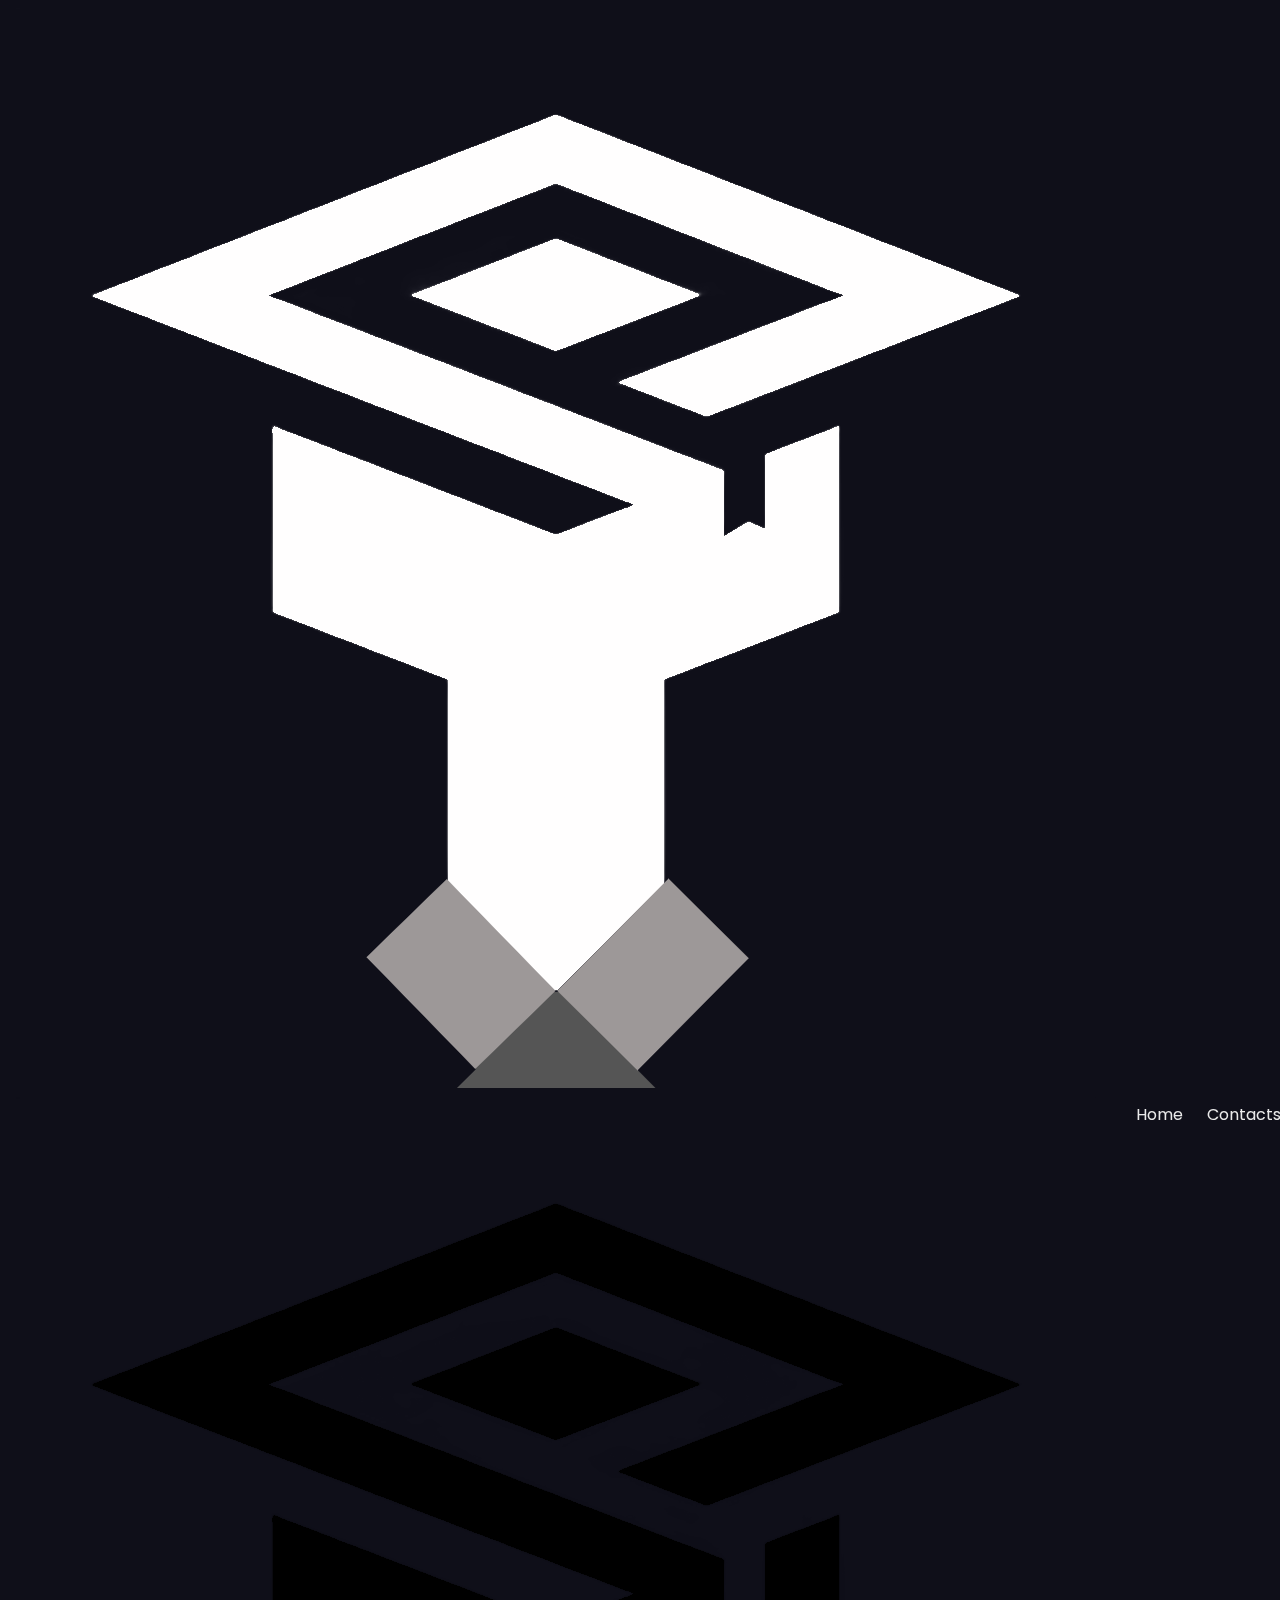
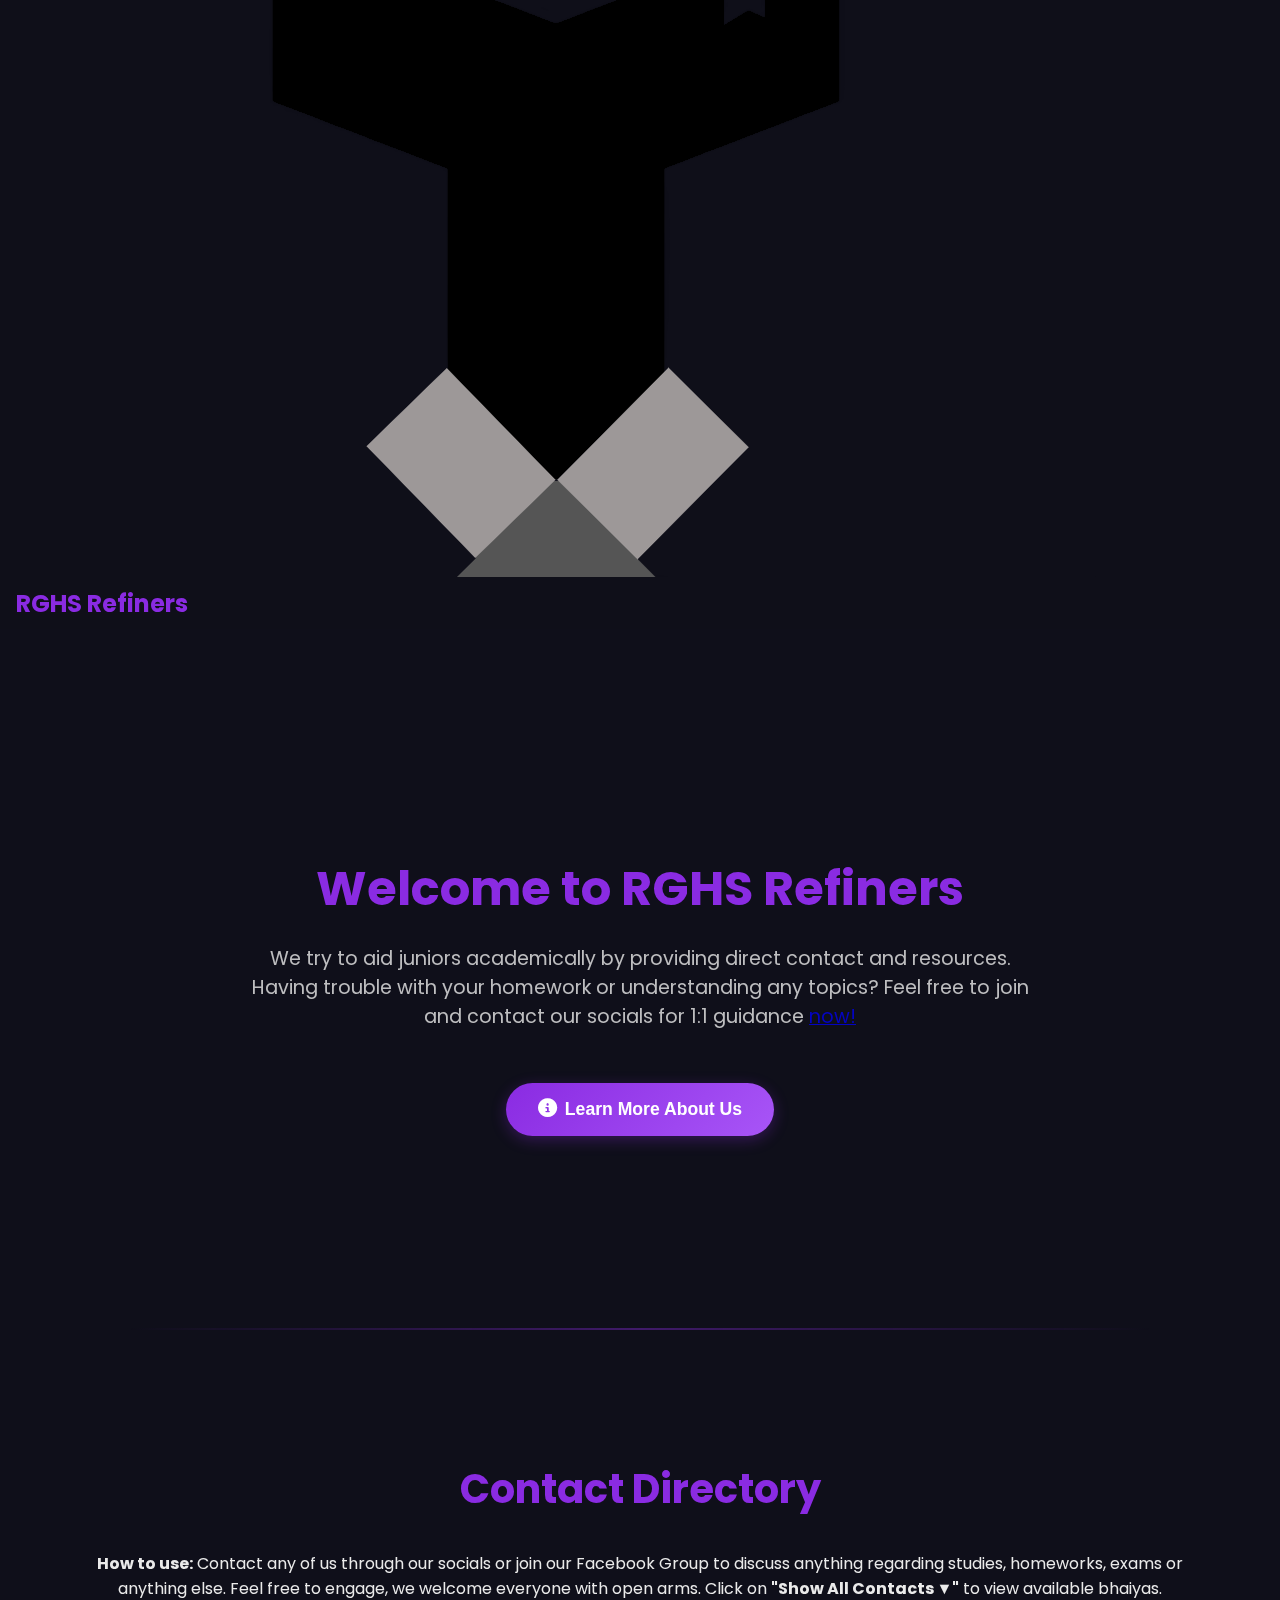
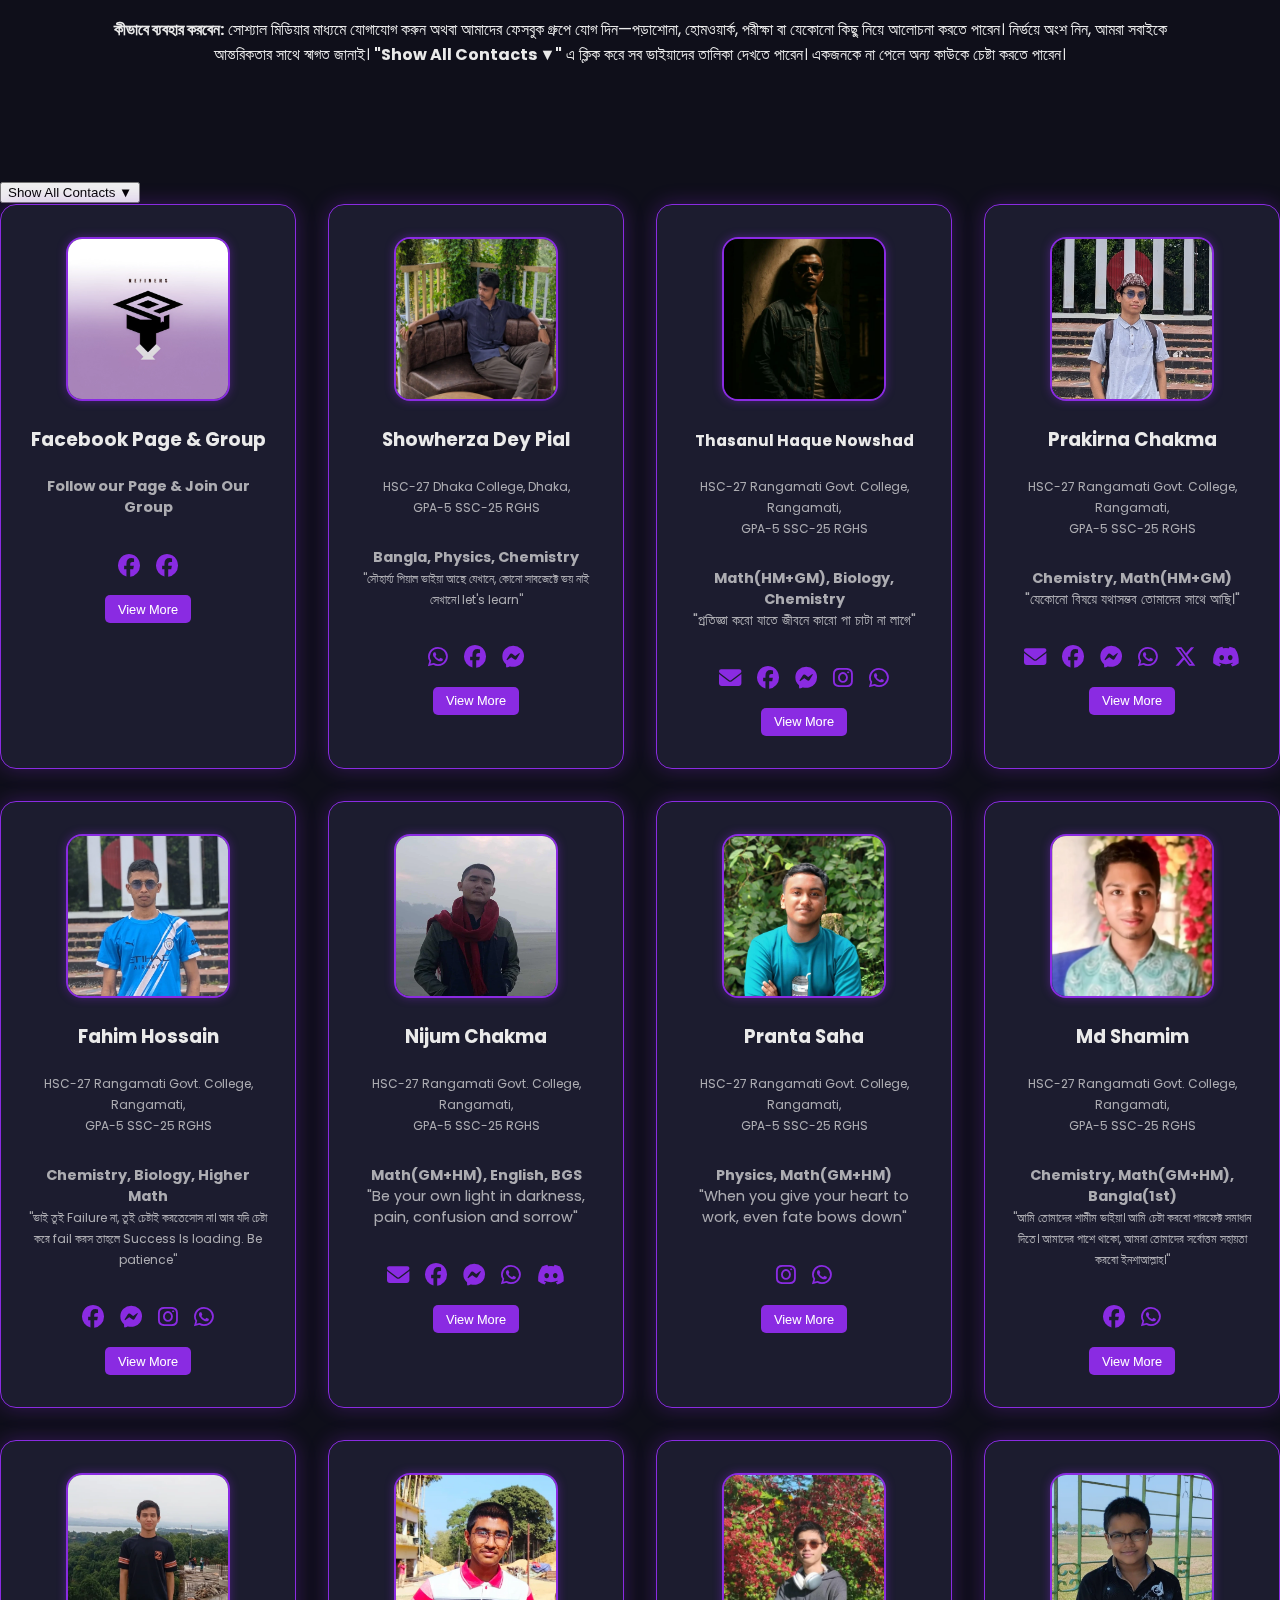
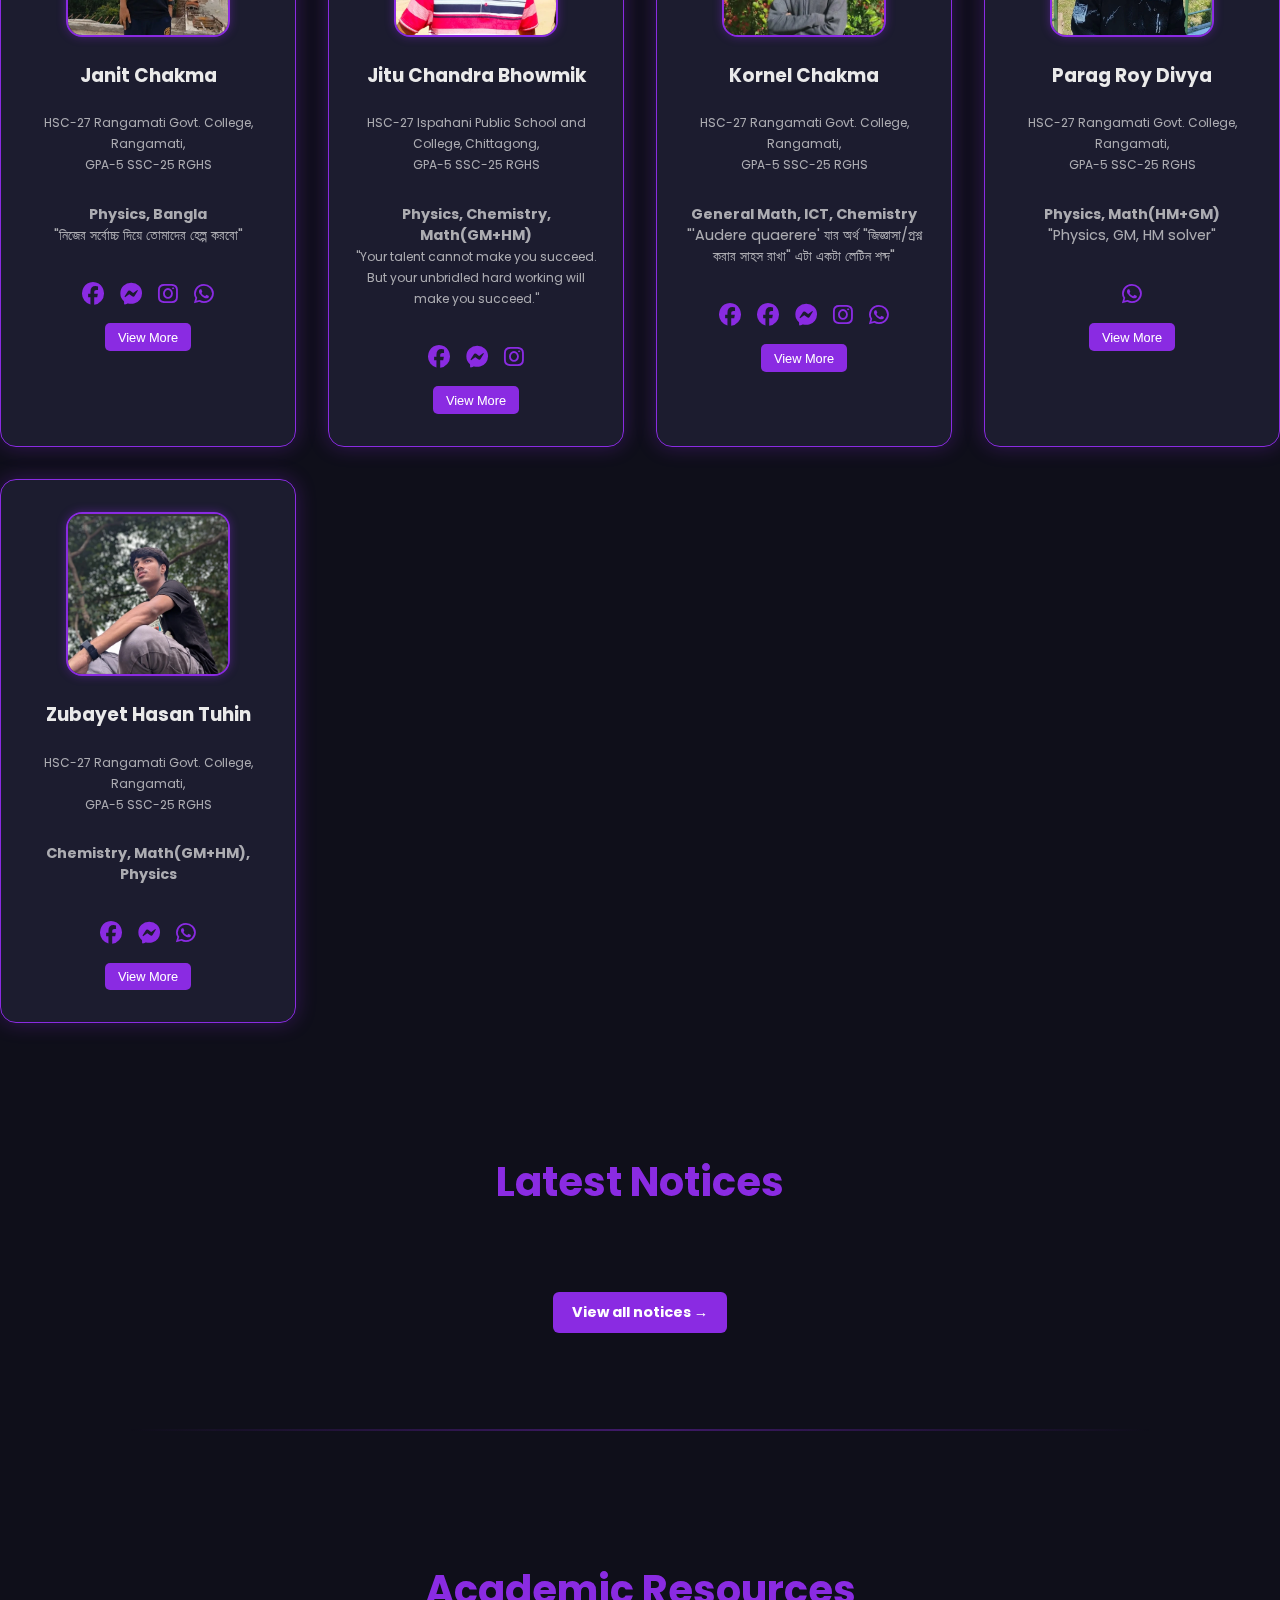
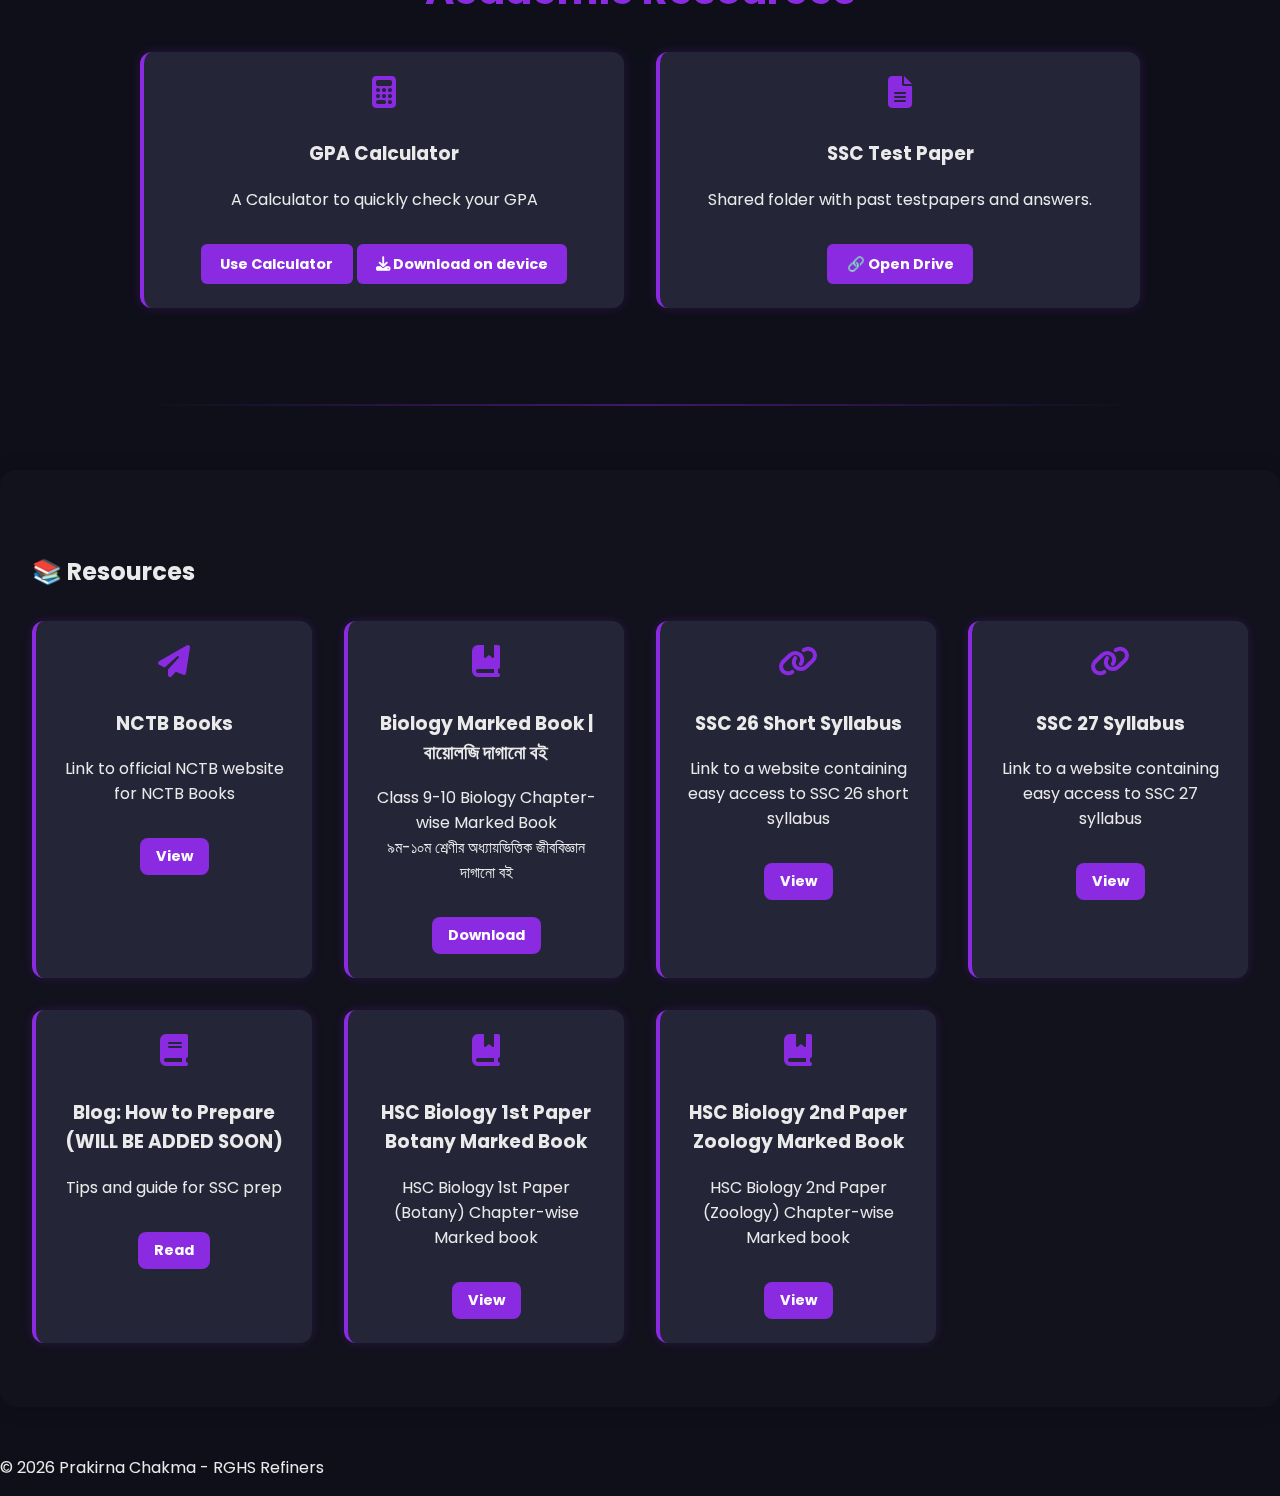
<file: index.html>
<!DOCTYPE html>
<html lang="en">

<!-- HEAD SECTION -->
<head>
    <!-- Basic Meta Tags -->
    <meta charset="utf-8"/>
    <meta content="width=device-width, initial-scale=1.0" name="viewport"/>
    <title>RGHS Refiners</title>
    <meta content="Prakirna" name="author"/>
    <meta content="RGHS Refiners - contact directory, notices, and academic resources for juniors from SSC-25 (HSC-27) alumni." name="description"/>
    
    <!-- OPEN GRAPH META TAGS FOR SOCIAL MEDIA SHARING -->
    <meta property="og:title" content="RGHS Refiners - Academic Support Hub" />
    <meta property="og:description" content="Connect for academic support, study materials, and guidance. Get help in Physics, Chemistry, Math, and more!" />
    <meta property="og:image" content="https://www.tinyurl.com/rghsrefiners/images/Website/social-preview.png" />
    <meta property="og:image:width" content="1200" />
    <meta property="og:image:height" content="630" />
    <meta property="og:url" content="https://www.tinyurl.com/rghsrefiners" />
    <meta property="og:url" content="https://www.prakirnachakma.github.io/RGHS/index.html" />
    <meta property="og:type" content="website" />
    <meta property="og:site_name" content="RGHS Refiners" />
    <meta property="og:locale" content="en_US" />
    
    <!-- TWITTER CARD META TAGS -->
    <meta name="twitter:card" content="summary_large_image" />
    <meta name="twitter:title" content="RGHS Refiners - Academic Support Hub" />
    <meta name="twitter:description" content="Connect for academic support, study materials, and guidance. Get help in Physics, Chemistry, Math, and more!" />
    <meta name="twitter:image" content="https://www.tinyurl.com/rghsrefiners/images/Website/social-preview.png" />
    <meta name="twitter:site" content="@Prakirna_Chakma" />
    <meta name="twitter:creator" content="@Prakirna_Chakma" />
    
    <!-- WHATSAPP & TELEGRAM SPECIFIC -->
    <meta property="og:image:alt" content="RGHS Refiners - Academic support platform for junior students" />

    <!-- Favicon -->
    <link href="images/Website/RGHS_Refiners_Logo_favicon.png" rel="shortcut icon" type="image/x-icon"/>
    
    <!-- External Stylesheets -->
    <link crossorigin="anonymous" href="https://cdnjs.cloudflare.com/ajax/libs/font-awesome/6.5.0/css/all.min.css" referrerpolicy="no-referrer" rel="stylesheet">
    <link href="style.css" rel="stylesheet"/>
    
    <!-- Google Fonts -->
    <link href="https://fonts.googleapis.com" rel="preconnect"/>
    <link crossorigin="True" href="https://fonts.gstatic.com" rel="preconnect"/>
    <link href="https://fonts.googleapis.com/css2?family=Poppins:wght@300;400;600;700&display=swap" rel="stylesheet"/>
</head>

<!-- BODY SECTION -->
<body>
    <!-- Background Canvas -->
    <canvas id="dotmatrix"></canvas>
    
    <!-- HEADER SECTION -->
    <header>
        <nav>
            <!-- Logo -->
            <div class="logo">
                <img src="images/Website/RGHS_Refiner_Logo_White.png" alt="RGHS Refiners Logo Dark" class="logo-dark">
                <img src="images/Website/RGHS_Refiners_Logo_Black.png" alt="RGHS Refiners Logo White" class="logo-light">
                <span>RGHS Refiners</span>
            </div>
            
            <!-- Navigation Links -->
            <ul class="nav-links">
                <li><a href="#">Home</a></li>
                <li><a href="#contacts">Contacts</a></li>
                <li><a href="notices.html">Notices</a></li>
                <li><a href="#resources">Resources</a></li>
            </ul>
            
            <!-- Dark/Light Mode Toggle -->
            <button id="mode-toggle">🌙</button>
        </nav>
    </header>

    <!-- MAIN CONTENT -->
    <main>
        
        <!-- INTRO SECTION -->
        <section class="intro">
            <h1>Welcome to RGHS Refiners</h1>
            <p>We try to aid juniors academically by providing direct contact and resources.<br>Having trouble with your homework or understanding any topics? Feel free to join and contact our socials for 1:1 guidance <a href="index.html#contacts">now!</a></p>
            
            <!-- Learn More Button -->
            <button class="startup-btn" id="startup-info-btn">
                <i class="fas fa-info-circle"></i> Learn More About Us
            </button>
        </section>

        <!-- CONTACTS SECTION -->
        <section class="contacts-wrapper">
            <div class="section-divider"></div>
            <div class="contacts" id="contacts">
                <h2>Contact Directory</h2>
                <p><strong>How to use:</strong> Contact any of us through our socials or join our Facebook Group to discuss anything regarding studies, homeworks, exams or anything else. Feel free to engage, we welcome everyone with open arms. Click on <b>"Show All Contacts ▼"</b> to view available bhaiyas.</p>
                <p><strong>কীভাবে ব্যবহার করবেন:</strong> সোশ্যাল মিডিয়ার মাধ্যমে যোগাযোগ করুন অথবা আমাদের ফেসবুক গ্রুপে যোগ দিন—পড়াশোনা, হোমওয়ার্ক, পরীক্ষা বা যেকোনো কিছু নিয়ে আলোচনা করতে পারেন। নির্ভয়ে অংশ নিন, আমরা সবাইকে আন্তরিকতার সাথে স্বাগত জানাই। <b>"Show All Contacts ▼"</b> এ ক্লিক করে সব ভাইয়াদের তালিকা দেখতে পারেন। একজনকে না পেলে অন্য কাউকে চেষ্টা করতে পারেন।</p>
            </div>
            <!-- Contact Cards Grid -->
        <div class="contacts-container">
            <!-- The button -->
          <button id="toggle-contacts" class="expand-btn">Show All Contacts ▼</button>
            <!-- The grid that holds all contact cards -->
         <div id="contacts-list" class="contact-grid collapsed">
                <!-- Contact Card: Facebook Page & Group -->
                <div class="contact-card"> 
                    <img alt="Refiners logo" class="avatar" src="images/socials/Refiners_logo.webp"/>
                    <h3>Facebook Page & Group</h3>
                    <p><b>Follow our Page & Join Our Group</b></p>
                    
                    <!-- Basic visible contact icons -->
                    <div class="social-links">
                        <a href="https://www.facebook.com/rghsrefiners" target="_blank"><i class="fab fa-facebook"></i></a>
                        <a href="https://www.facebook.com/groups/rghsrefiners" target="_blank"><i class="fab fa-facebook"></i></a>
                    </div>

                    <!-- Hidden extra details -->
                    <div class="extra-info hidden">
                        <strong>Facebook Page and Group:</strong>
                        <ul>
                            <li><strong>Page:</strong><a href="https://www.facebook.com/rghsrefiners" target="_blank"><i class="fab fa-facebook"></i> RGHS Refiners</a></li>
                            <li><strong>Group:</strong><a href="https://www.facebook.com/groups/rghsrefiners" target="_blank"><i class="fab fa-facebook"></i> RGHS Refiners community</a></li>
                        </ul>
                    </div>
                    
                    <button class="toggle-info">View More</button> 
                </div>

                <!-- Contact Card: Showherza Dey Pial -->
                <div class="contact-card">
                    <img alt="Showherza De Pial's Photo" class="avatar" src="images/People/Showherza_Dey_Pial.webp"/>
                    <h3>Showherza Dey Pial</h3>
                    <p><small>HSC-27 Dhaka College, Dhaka,<br/>GPA-5 SSC-25 RGHS</small><br/></p>
                    <p><b>Bangla, Physics, Chemistry</b><br/><small>"সৌহার্য্য পিয়াল ভাইয়া আছে যেখানে, কোনো সাবজেক্টে ভয় নাই সেখানে। let's learn"</small></p>
                    
                    <!-- Basic visible contact icons -->
                    <div class="social-links">
                        <a href="https://wa.me/8801860889011" target="_blank"><i class="fa-brands fa-whatsapp"></i></a>
                        <a href="https://www.facebook.com/profile.php?id=61579785872023" target="_blank"><i class="fab fa-facebook"></i></a>
                        <a href="https://www.facebook.com/profile.php?id=61579785872023" target="_blank"><i class="fa-brands fa-facebook-messenger"></i></a>
                    </div>
                    
                    <!-- Hidden extra details -->
                    <div class="extra-info hidden">
                        <strong>Most Available on:</strong>
                        <a href="https://wa.me/8801860889011" target="_blank"><i class="fa-brands fa-whatsapp"></i></a>
                        
                        <p><strong><small>"সৌহার্য্য পিয়াল ভাইয়া আছে যেখানে, কোনো সাবজেক্টে ভয় নাই সেখানে। let's learn"</small></strong></p>
                        <p><strong>Subjects:</strong> All <br><strong>Best at:</strong> Bangla, Physics, Chemistry</p>
                        
                        <p><strong>Contacts:</strong></p>
                        <ul>
                            <li><a href="https://wa.me/8801860889011" target="_blank"><i class="fa-brands fa-whatsapp"></i> 01860889011</a></li>
                            <li><a href="https://www.facebook.com/profile.php?id=61579785872023" target="_blank"><i class="fab fa-facebook"></i> Showherza Dey Pial</a></li>
                        </ul>
                    </div>
                    
                    <button class="toggle-info">View More</button>
                </div>

                <!-- Contact Card: Thasanul Haque Nowshad -->
                <div class="contact-card">
                    <img alt="Thasanul Haque Nowshad's Photo" class="avatar" src="images/People/Thasanul_Haque_Nowshad.webp"/>
                    <h3><small>Thasanul Haque Nowshad</small></h3>
                    <p><small>HSC-27 Rangamati Govt. College, Rangamati,<br/>GPA-5 SSC-25 RGHS</small></p>
                    <p><b>Math(HM+GM), Biology, Chemistry</b><br>"প্রতিজ্ঞা করো যাতে জীবনে কারো পা চাটা না লাগে"</p>
                    
                    <!-- Basic visible contact icons -->
                    <div class="social-links">
                        <a href="mailto:thasanhoque05@gmail.com" target="_blank"><i class="fa-solid fa-envelope"></i></a>
                        <a href="https://www.facebook.com/profile.php?id=61563783044142" target="_blank"><i class="fab fa-facebook"></i></a>
                        <a href="https://www.facebook.com/profile.php?id=61563783044142" target="_blank"><i class="fa-brands fa-facebook-messenger"></i></a>
                        <a href="https://instagram.com/thasan_hoque/" target="_blank"><i class="fa-brands fa-instagram"></i></a>
                        <a href="https://wa.me/8801820357085" target="_blank"><i class="fa-brands fa-whatsapp"></i></a>
                    </div>
                    
                    <!-- Hidden extra details -->
                    <div class="extra-info hidden">
                        <strong>Most Available on:</strong>
                        <a href="https://wa.me/8801820357085" target="_blank"><i class="fa-brands fa-whatsapp"></i></a>
                        <a href="https://instagram.com/thasan_hoque/" target="_blank"><i class="fa-brands fa-instagram"></i></a>
                        <p><strong>"প্রতিজ্ঞা করো যাতে জীবনে কারো পা চাটা না লাগে"</strong></p>
                        <p><strong>Subjects:</strong> All <br><strong>Best at:</strong> General Math, Biology, Chemistry</p>
                        
                        <p><strong>Contacts:</strong></p>
                        <ul>
                            <li><a href="https://www.facebook.com/profile.php?id=61563783044142" target="_blank"><i class="fa-brands fa-facebook"></i> Thasanul Hoque Noshu</a></li>
                            <li><a href="https://wa.me/8801820357085" target="_blank"><i class="fa-brands fa-whatsapp"></i> 01820357085</a></li>
                            <li><a href="https://instagram.com/thasan_hoque/" target="_blank"><i class="fa-brands fa-instagram"></i> thasan_hoque</a></li>
                            <li><a href="mailto:thasanhoque05@gmail.com" target="_blank"><i class="fa-solid fa-envelope"></i> thasanhoque05@gmail.com</a></li>
                        </ul>
                    </div>
                    
                    <button class="toggle-info">View More</button>
                </div>

                <!-- Contact Card: Prakirna Chakma -->
                <div class="contact-card">
                    <img alt="Prakirna Chakma's Photo" class="avatar" src="images/People/Prakirna_Chakma.webp"/>
                    <h3>Prakirna Chakma</h3>
                    <p><small>HSC-27 Rangamati Govt. College, Rangamati,<br/>GPA-5 SSC-25 RGHS</small></p>
                    <p><b>Chemistry, Math(HM+GM)</b><br/>"যেকোনো বিষয়ে যথাসম্ভব তোমাদের সাথে আছি।"</p>
                    
                    <!-- Basic visible contact icons -->
                    <div class="social-links">
                        <a href="mailto:contact.prakirna@gmail.com" target="_blank"><i class="fa-solid fa-envelope"></i></a>
                        <a href="https://facebook.com/PrakirnaChakma" target="_blank"><i class="fab fa-facebook"></i></a>
                        <a href="https://facebook.com/PrakirnaChakma" target="_blank"><i class="fa-brands fa-facebook-messenger"></i></a>
                        <a href="https://wa.me/8801874780729" target="_blank"><i class="fa-brands fa-whatsapp"></i></a>
                        <a href="https://x.com/Prakirna_Chakma" target="_blank"><i class="fa-brands fa-x-twitter"></i></a>
                        <a href="https://discord.com/users/dontknowwhattonamehelpbro" target="_blank"><i class="fab fa-discord"></i></a>
                    </div>
                    
                    <!-- Hidden extra details -->
                    <div class="extra-info hidden">
                        <strong>Most Available on:</strong>
                        <a href="https://facebook.com/PrakirnaChakma" target="_blank"><i class="fab fa-facebook"></i></a>
                        <a href="https://wa.me/8801874780729" target="_blank"><i class="fa-brands fa-whatsapp"></i></a>
                        <a href="https://discord.com/users/dontknowwhattonamehelpbro" target="_blank"><i class="fab fa-discord"></i></a>
                        
                        <p><strong>"যেকোনো বিষয়ে যথাসম্ভব তোমাদের সাথে আছি।"</strong></p>
                        <p><strong>Subjects:</strong> All <br/> <strong>Best at:</strong> Chemistry, General Math, Higher Math, টানবল/কপিকল (Physics)<br/></p>
                        
                        <p><strong>Contacts:</strong></p>
                        <ul>
                            <li><a href="mailto:contact.prakirna@gmail.com" target="_blank"><i class="fa-solid fa-envelope"></i> contact.prakirna@gmail.com</a></li>
                            <li><a href="https://wa.me/8801874780729" target="_blank"><i class="fa-brands fa-whatsapp"></i> 01874780729</a></li>
                            <li><a href="https://facebook.com/PrakirnaChakma" target="_blank"><i class="fa-brands fa-facebook"></i> Prakirna Chakma</a></li>
                            <li><a href="https://discord.com/users/dontknowwhattonamehelpbro" target="_blank"><i class="fa-brands fa-discord"></i> dontknowwhattonamehelpbro</a></li>
                            <li><a href="https://x.com/Prakirna_Chakma" target="_blank"><i class="fa-brands fa-x-twitter"></i> @Prakirna_Chakma</a></li>
                        </ul>
                    </div>
                    
                    <button class="toggle-info">View More</button>
                </div>

                <!-- Contact Card: Fahim Hossain -->
                <div class="contact-card">
                    <img alt="Fahim Hossain's Photo" class="avatar" src="images/People/Fahim_Hossain.webp"/>
                    <h3>Fahim Hossain</h3>
                    <p><small>HSC-27 Rangamati Govt. College, Rangamati,<br/>GPA-5 SSC-25 RGHS</small></p>
                    <p><b>Chemistry, Biology, Higher Math</b><br><small>"ভাই তুই Failure না, তুই চেষ্টাই করতেসোস না। আর যদি চেষ্টা করে fail করস তাহলে Success Is loading. Be patience"</small></p>
                    
                    <!-- Basic visible contact icons -->
                    <div class="social-links">
                        <a href="https://www.facebook.com/fahim.hossain.785722" target="_blank"><i class="fab fa-facebook"></i></a>
                        <a href="https://www.facebook.com/fahim.hossain.785722" target="_blank"><i class="fa-brands fa-facebook-messenger"></i></a>
                        <a href="https://www.instagram.com/fah.im8520/" target="_blank"><i class="fa-brands fa-instagram"></i></a>
                        <a href="https://wa.me/8801788580208" target="_blank"><i class="fa-brands fa-whatsapp"></i></a>
                    </div>
                    
                    <!-- Hidden extra details -->
                    <div class="extra-info hidden">
                        <strong>Most Available on:</strong>
                        <a href="https://www.facebook.com/fahim.hossain.785722" target="_blank"><i class="fab fa-facebook"></i></a>
                        <a href="https://wa.me/8801788580208" target="_blank"><i class="fa-brands fa-whatsapp"></i></a>
                        
                        <p><strong><small>"ভাই তুই Failure না, তুই চেষ্টাই করতেসোস না। আর যদি চেষ্টা করে fail করস তাহলে Success Is loading. Be patience"</small></strong></p>
                        <p><strong>Subjects:</strong> All except Physics <br/><strong>Best at:</strong> Chemistry, Biology, Higher Math</p>
                        
                        <p><strong>Contacts:</strong></p>
                        <ul>
                            <li><a href="https://www.facebook.com/fahim.hossain.785722" target="_blank"><i class="fab fa-facebook"></i> Fahim Hossain</a></li>
                            <li><a href="https://wa.me/8801788580208" target="_blank"><i class="fa-brands fa-whatsapp"></i> 01788580208</a></li>
                            <li><a href="https://www.instagram.com/fah.im8520/" target="_blank"><i class="fa-brands fa-instagram"></i> fah.im8520</a></li>
                        </ul>
                    </div>
                    
                    <button class="toggle-info">View More</button>
                </div>

                <!-- Contact Card: Nijum Chakma -->
                <div class="contact-card">
                    <img alt="Nijum Chakma's Photo" class="avatar" src="images/People/Nijum_Chakma.webp"/>
                    <h3>Nijum Chakma</h3>
                    <p><small>HSC-27 Rangamati Govt. College, Rangamati,<br/>GPA-5 SSC-25 RGHS</small></p>
                    <p><b>Math(GM+HM), English, BGS</b><br/>"Be your own light in darkness, pain, confusion and sorrow"</p>
                    
                    <!-- Basic visible contact icons -->
                    <div class="social-links">
                        <a href="mailto:nijememperor@gmail.com " target="_blank"><i class="fa-solid fa-envelope"></i></a>
                        <a href="https://www.facebook.com/nijhum.nj.2024" target="_blank"><i class="fab fa-facebook"></i></a>
                        <a href="https://www.facebook.com/nijhum.nj.2024" target="_blank"><i class="fa-brands fa-facebook-messenger"></i></a>
                        <a href="https://wa.me/8801860678517" target="_blank"><i class="fa-brands fa-whatsapp"></i></a>
                        <a href="https://discord.com/users/npcsdn" target="_blank"><i class="fab fa-discord"></i></a>
                    </div>
                    
                    <!-- Hidden extra details -->
                    <div class="extra-info hidden">
                        <strong>Most Available on:</strong>
                        <a href="https://www.facebook.com/nijhum.nj.2024" target="_blank"><i class="fab fa-facebook"></i></a>
                        
                        <p><strong>"Be your own light in darkness, pain, confusion and sorrow"</strong></p>
                        <p><strong>Subjects:</strong> All <br/><strong>Best at:</strong> General Math, Higher Math, English, BGS<br/></p>
                        
                        <p><strong>Contacts:</strong></p>
                        <ul>
                            <li><a href="https://www.facebook.com/nijhum.nj.2024" target="_blank"><i class="fa-brands fa-facebook"></i> Nijum Wangza</a></li>
                            <li><a href="mailto:nijememperor@gmail.com" target="_blank"><i class="fa-solid fa-envelope"></i> nijememperor@gmail.com</a></li>
                            <li><a href="https://wa.me/8801860678517" target="_blank"><i class="fa-brands fa-whatsapp"></i> 01860678517</a></li>
                            <li><a href="https://discord.com/users/npcsdn" target="_blank"><i class="fa-brands fa-discord"></i> npcsdn</a></li>
                        </ul>
                    </div>
                    
                    <button class="toggle-info">View More</button>
                </div>

                <!-- Contact Card: Pranta Saha -->
                <div class="contact-card">
                    <img alt="Pranta Saha's Photo" class="avatar" src="images/People/Pranta_Saha.webp"/>
                    <h3>Pranta Saha</h3>
                    <p><small>HSC-27 Rangamati Govt. College, Rangamati,<br/>GPA-5 SSC-25 RGHS</small></p>
                    <p><b>Physics, Math(GM+HM)</b><br/> "When you give your heart to work, even fate bows down"</p>
                    
                    <!-- Basic visible contact icons -->
                    <div class="social-links">
                        <a href="https://www.instagram.com/_pran_ta_90/" target="_blank"><i class="fa-brands fa-instagram"></i></a>
                        <a href="https://wa.me/8801629131301" target="_blank"><i class="fa-brands fa-whatsapp"></i></a>
                    </div>
                    
                    <!-- Hidden extra details -->
                    <div class="extra-info hidden">
                        <strong>Most Available on:</strong>
                        <a href="https://www.instagram.com/_pran_ta_90/" target="_blank"><i class="fa-brands fa-instagram"></i></a>
                        <a href="https://wa.me/8801629131301" target="_blank"><i class="fa-brands fa-whatsapp"></i></a>
                        
                        <p><strong>Subjects:</strong> All<br/><strong>Best at:</strong> Physics, Math(GM+HM)</p>
                        
                        <p><strong>Contacts:</strong></p>
                        <ul>
                            <li><a href="https://wa.me/8801629131301" target="_blank"><i class="fa-brands fa-whatsapp"></i> 01629131301</a></li>
                            <li><a href="https://www.instagram.com/_pran_ta_90/" target="_blank"><i class="fa-brands fa-instagram"></i> _pran_ta_90</a></li>
                        </ul>
                    </div>
                    
                    <button class="toggle-info">View More</button>
                </div>

                <!-- Contact Card: Md Shamim -->
                <div class="contact-card">
                    <img alt="Md Shamim's Photo" class="avatar" src="images/People/Md_Shamim.webp"/>
                    <h3>Md Shamim</h3>
                    <p><small>HSC-27 Rangamati Govt. College, Rangamati,<br/>GPA-5 SSC-25 RGHS</small></p>
                    <p><b>Chemistry, Math(GM+HM), Bangla(1st)</b><br/><small>"আমি তোমাদের শামীম ভাইয়া। আমি চেষ্টা করবো পারফেক্ট সমাধান দিতে। আমাদের পাশে থাকো, আমরা তোমাদের সর্বোত্তম সহায়তা করবো ইনশাআল্লাহ।"</small></p>
                    
                    <!-- Basic visible contact icons -->
                    <div class="social-links">
                        <a href="https://www.facebook.com/profile.php?id=61561674484659#" target="_blank"><i class="fab fa-facebook"></i></a>
                        <a href="https://wa.me/88001939006628" target="_blank"><i class="fa-brands fa-whatsapp"></i></a>
                    </div>
                    
                    <!-- Hidden extra details -->
                    <div class="extra-info hidden">
                        <strong>Most Available on:</strong>
                        <a href="https://www.facebook.com/profile.php?id=61561674484659#" target="_blank"><i class="fab fa-facebook"></i></a>
                        <a href="https://wa.me/88001939006628" target="_blank"><i class="fa-brands fa-whatsapp"></i></a>
                        
                        <p><strong><small>"আমি তোমাদের শামীম ভাইয়া। আমি চেষ্টা করবো পারফেক্ট সমাধান দিতে। আমাদের পাশে থাকো, আমরা তোমাদের সর্বোত্তম সহায়তা করবো ইনশাআল্লাহ।"</small></strong></p>
                        <p><strong>Subjects:</strong> All<br/><strong>Best at:</strong> Chemistry, Math(GM+HM), physics, Bangla 1st</p>
                        
                        <p><strong>Contacts:</strong></p>
                        <ul>
                            <li><a href="hhttps://www.facebook.com/profile.php?id=61561674484659#" target="_blank"><i class="fab fa-facebook"></i> Md Shamim</a></li>
                            <li><a href="https://wa.me/88001939006628" target="_blank"><i class="fa-brands fa-whatsapp"></i> 01939006628</a></li>
                        </ul>
                    </div>
                    
                    <button class="toggle-info">View More</button>
                </div>

                <!-- Contact Card: Janit Chakma -->
                <div class="contact-card">
                    <img alt="Janit Chakma's Photo" class="avatar" src="images/People/Janit_Chakma.webp"/>
                    <h3>Janit Chakma</h3>
                    <p><small>HSC-27 Rangamati Govt. College, Rangamati,<br/>GPA-5 SSC-25 RGHS</small></p>
                    <p><b>Physics, Bangla</b><br/>"নিজের সর্বোচ্চ দিয়ে তোমাদের হেল্প করবো"</p>
                    
                    <!-- Basic visible contact icons -->
                    <div class="social-links">
                        <a href="https://www.facebook.com/profile.php?id=100091963386817" target="_blank"><i class="fab fa-facebook"></i></a>
                        <a href="https://www.facebook.com/profile.php?id=100091963386817" target="_blank"><i class="fa-brands fa-facebook-messenger"></i></a>
                        <a href="https://www.instagram.com/janit_ch/" target="_blank"><i class="fa-brands fa-instagram"></i></a>
                        <a href="https://wa.me/8801866785232" target="_blank"><i class="fa-brands fa-whatsapp"></i></a>
                    </div>
                    
                    <!-- Hidden extra details -->
                    <div class="extra-info hidden">
                        <strong>Most Available on:</strong>
                        <a href="https://www.instagram.com/janit_ch/" target="_blank"><i class="fa-brands fa-instagram"></i></a>
                        <a href="https://wa.me/8801866785232" target="_blank"><i class="fa-brands fa-whatsapp"></i></a>
                        
                        <p><strong>"নিজের সর্বোচ্চ দিয়ে তোমাদের হেল্প করবো"</strong></p>
                        <p><strong>Subjects:</strong> All <br/> <strong>Best at:</strong> Physics, Bangla</p>
                        
                        <p><strong>Contacts:</strong></p>
                        <ul>
                            <li><a href="https://www.instagram.com/janit_ch/" target="_blank"><i class="fa-brands fa-instagram"></i> janit_ch</a></li>
                            <li><a href="https://www.instagram.com/janit.999/" target="_blank"><i class="fa-brands fa-instagram"></i> janit.999</a></li>
                            <li><a href="https://wa.me/8801866785232" target="_blank"><i class="fa-brands fa-whatsapp"></i> 01866785232</a></li>
                            <li><a href="https://www.facebook.com/profile.php?id=100091963386817" target="_blank"><i class="fa-brands fa-facebook"></i> Janit Chakma</a></li>
                        </ul>
                    </div>
                    
                    <button class="toggle-info">View More</button>
                </div>

                <!-- Contact Card: Jitu Chandra Bhowmik -->
                <div class="contact-card">
                    <img alt="Jitu Chandra Bhowmik's Photo" class="avatar" src="images/People/Jitu_Chandra_Bhowmik.webp"/>
                    <h3>Jitu Chandra Bhowmik</h3>
                    <p><small>HSC-27 Ispahani Public School and College, Chittagong,<br/>GPA-5 SSC-25 RGHS</small></p>
                    <p><b>Physics, Chemistry, Math(GM+HM)</b><br/><small>"Your talent cannot make you succeed. But your unbridled hard working will make you succeed."</small></p>
                    
                    <!-- Basic visible contact icons -->
                    <div class="social-links">
                        <a href="https://www.facebook.com/profile.php?id=100095218513751" target="_blank"><i class="fab fa-facebook"></i></a>
                        <a href="https://www.facebook.com/profile.php?id=100095218513751" target="_blank"><i class="fa-brands fa-facebook-messenger"></i></a>
                        <a href="https://www.instagram.com/jituc.b/" target="_blank"><i class="fa-brands fa-instagram"></i></a>
                    </div>
                    
                    <!-- Hidden extra details -->
                    <div class="extra-info hidden">
                        <strong>Most Available on:</strong>
                        <a href="https://www.facebook.com/profile.php?id=100095218513751" target="_blank"><i class="fab fa-facebook"></i></a>
                        
                        <p><strong><small>"Your talent cannot make you succeed. But your unbridled hard working will make you succeed."</small></strong></p>
                        <p><strong>Subjects:</strong> All except English <br/> <strong>Best at:</strong> Physics, Chemistry, General Math, Higher Math</p>
                        
                        <p><strong>Contacts:</strong></p>
                        <ul>
                            <li><a href="https://www.facebook.com/profile.php?id=100095218513751" target="_blank"><i class="fab fa-facebook"></i> Jcd Bhowmich</a></li>
                            <li><a href="https://www.instagram.com/jituc.b/" target="_blank"><i class="fa-brands fa-instagram"></i> jituc.b</a></li>
                        </ul>
                    </div>
                    
                    <button class="toggle-info">View More</button>
                </div>

                <!-- Contact Card: Kornel Chakma -->
                <div class="contact-card">
                    <img alt="Kornel Chakma's Photo" class="avatar" src="images/People/Kornel_Chakma.webp"/>
                    <h3>Kornel Chakma</h3>
                    <p><small>HSC-27 Rangamati Govt. College, Rangamati,<br/>GPA-5 SSC-25 RGHS</small></p>
                    <p><b>General Math, ICT, Chemistry</b><br/>"'Audere quaerere' যার অর্থ "জিজ্ঞাসা/প্রশ্ন করার সাহস রাখা" এটা একটা লেটিন শব্দ"</p>
                    
                    <!-- Basic visible contact icons -->
                    <div class="social-links">
                        <a href="https://www.facebook.com/kornel.chakma.657413" target="_blank"><i class="fab fa-facebook"></i></a>
                        <a href="https://www.facebook.com/profile.php?id=61581454234428" target="_blank"><i class="fab fa-facebook"></i></a>
                        <a href="https://www.facebook.com/profile.php?id=61581454234428" target="_blank"><i class="fa-brands fa-facebook-messenger"></i></a>
                        <a href="https://www.instagram.com/k_rnel_18/" target="_blank"><i class="fa-brands fa-instagram"></i></a>
                        <a href="https://wa.me/8801629056140" target="_blank"><i class="fa-brands fa-whatsapp"></i></a>
                    </div>
                    
                    <!-- Hidden extra details -->
                    <div class="extra-info hidden">
                        <strong>Most Available on:</strong>
                        <a href="https://www.facebook.com/kornel.chakma.657413" target="_blank"><i class="fab fa-facebook"></i></a>
                        <a href="https://www.facebook.com/profile.php?id=61581454234428" target="_blank"><i class="fab fa-facebook"></i></a>
                        
                        <p><strong>"'Audere quaerere' যার অর্থ "জিজ্ঞাসা/প্রশ্ন করার সাহস রাখা" এটা একটা লেটিন শব্দ"</strong></p>
                        <p><strong>Subjects:</strong> All <br/> <strong>Best at:</strong> General Math, ICT, Chemistry<br/></p>
                        
                        <p><strong>Contacts:</strong></p>
                        <ul>
                            <li><a href="https://www.facebook.com/kornel.chakma.657413" target="_blank"><i class="fab fa-facebook"></i> Ko Ko Chakma</a></li>
                            <li><a href="https://www.facebook.com/profile.php?id=61581454234428" target="_blank"><i class="fab fa-facebook"></i> Kornel Chakma</a></li>
                            <li><a href="https://www.instagram.com/k_rnel_18/" target="_blank"><i class="fa-brands fa-instagram"></i> k_rnel_18</a></li>
                            <li><a href="https://wa.me/8801629056140" target="_blank"><i class="fa-brands fa-whatsapp"></i> 01629056140</a></li>
                        </ul>
                    </div>
                    
                    <button class="toggle-info">View More</button>
                </div>

                <!-- Contact Card: Parag Roy Divya -->
                <div class="contact-card">
                    <img alt="Parag Roy Divya's Photo" class="avatar" src="images/People/Parag_Roy_Divya.webp"/>
                    <h3>Parag Roy Divya</h3>
                    <p><small>HSC-27 Rangamati Govt. College, Rangamati,<br/>GPA-5 SSC-25 RGHS</small></p>
                    <p><b>Physics, Math(HM+GM)</b><br/>"Physics, GM, HM solver"</p>
                    
                    <!-- Basic visible contact icons -->
                    <div class="social-links">
                        <a href="https://wa.me/8801601408822" target="_blank"><i class="fa-brands fa-whatsapp"></i></a>
                    </div>
                    
                    <!-- Hidden extra details -->
                    <div class="extra-info hidden">
                        <strong>Most Available on:</strong>
                        <a href="https://wa.me/8801601408822" target="_blank"><i class="fa-brands fa-whatsapp"></i></a>
                        
                        <p><strong>"Physics, GM, HM solver"</strong></p>
                        <p><strong>Subjects:</strong> All <br/> <strong>Best at:</strong> Physics, General Math, Higher Math<br/></p>
                        
                        <p><strong>Contacts:</strong></p>
                        <ul>
                            <li><a href="https://wa.me/8801601408822" target="_blank"><i class="fa-brands fa-whatsapp"></i> 01601408822</a></li>
                        </ul>
                    </div>
                    
                    <button class="toggle-info">View More</button>
                </div>

                <!-- Contact Card: Zubayet Hasan Tuhin -->
                <div class="contact-card">
                    <img alt="Zubayet Hasan Tuhin's Photo" class="avatar" src="images/People/Zubayet_Hasan_Tuhin.webp"/>
                    <h3>Zubayet Hasan Tuhin</h3>
                    <p><small>HSC-27 Rangamati Govt. College, Rangamati,<br/>GPA-5 SSC-25 RGHS</small></p>
                    <p><b>Chemistry, Math(GM+HM), Physics</b></p>
                    
                    <!-- Basic visible contact icons -->
                    <div class="social-links">
                        <a href="https://www.facebook.com/zubayethasan.tuhin" target="_blank"><i class="fab fa-facebook"></i></a>
                        <a href="https://www.facebook.com/zubayethasan.tuhin" target="_blank"><i class="fa-brands fa-facebook-messenger"></i></a>
                        <a href="https://wa.me/8801601722705" target="_blank"><i class="fa-brands fa-whatsapp"></i></a>
                    </div>
                    
                    <!-- Hidden extra details -->
                    <div class="extra-info hidden">
                        <strong>Most Available on:</strong>
                        <a href="https://wa.me/8801601722705" target="_blank"><i class="fa-brands fa-whatsapp"></i></a>
                        <a href="https://www.facebook.com/zubayethasan.tuhin" target="_blank"><i class="fab fa-facebook"></i></a>
                        
                        <p><strong>Subjects:</strong> All <br/> <strong>Best at:</strong> Chemistry, General Math. Higher Math, Physics<br/></p>
                        
                        <p><strong>Contacts:</strong></p>
                        <ul>
                            <li><a href="https://www.facebook.com/zubayethasan.tuhin" target="_blank"><i class="fab fa-facebook"></i> Zubayet Hasan Tuhin</a></li>
                            <li><a href="https://wa.me/8801601722705" target="_blank"><i class="fa-brands fa-whatsapp"></i> 01601722705</a></li>
                        </ul>
                    </div>
                    
                    <button class="toggle-info">View More</button>
                </div>
            </div>
            <!-- End Contact Cards Grid -->
        </div>

        </section>
        <!-- End Contacts Section -->

        <!-- NOTICES SECTION =-->
        <section class="notices" id="notices">
        <h2>Latest Notices</h2>
        <div id="home-notice-list" class="notice-list"></div>

        <div class="notice-controls">
        <a class="download-btn" href="notices.html">View all notices →</a>
        </div>
        </section>
<!-- End Notices Section -->

        <!-- Section Divider -->
        <div class="section-divider"></div>

        <!-- RESOURCES SECTION -->
        <section class="resources" id="resources">
            <h2>Academic Resources</h2>
            
            <div class="resource-grid">
                
                <!-- Resource Card: Physics Formula Sheet -->
                <div class="resource-card">
                    <i class="fa fa-calculator icon"></i>
                    <h3>GPA Calculator</h3>
                    <p>A Calculator to quickly check your GPA</p>
                    <a href="resources/tools/GPA_calculator_science_RGHS_Refiners.html" class="download-btn">Use Calculator</a>
                    <a class="download-btn" download="" href="resources/tools/GPA_calculator_science_RGHS_Refiners.html"><i class="fa fa-download" aria-hidden="true"></i> Download on device</a>
                </div>

                <!-- Resource Card: Google Drive Folder -->
                <div class="resource-card">
                    <i class="fa fa-file-text icon"></i>
                    <h3>SSC Test Paper</h3>
                    <p>Shared folder with past testpapers and answers.</p>
                    <a class="download-btn" href="https://drive.google.com/drive/folders/1LUAC53hwxEaHeV6fNCKafhPFJMkdMLNC?usp=copy" target="_blank">🔗 Open Drive</a>
                </div>
                
            </div>
        </section>
        <!-- End Resources Section -->

        <!-- Section Divider -->
        <hr class="section-divider"/>

        <!-- EXTRA RESOURCES SECTION -->
        <section class="section" id="resources-extra">
            <h2>📚 Resources</h2>
            
            <div class="resource-grid">
                
                <div class="resource-card">
                    <i class="fa fa-paper-plane icon"></i>
                    <h3>NCTB Books</h3>
                    <p>Link to official NCTB website for NCTB Books</p>
                    <a class="button" href="https://nctb.portal.gov.bd/site/page/d01e72b0-8ecd-4c81-bffd-c9e117b7fdad/-" target="_blank">View</a>
                </div>

                <div class="resource-card">
                    <i class="fa-solid fa-book-bookmark icon"></i>
                    <h3>Biology Marked Book | বায়োলজি দাগানো বই</h3>
                    <p>Class 9-10 Biology Chapter-wise Marked Book<br>৯ম-১০ম শ্রেণীর অধ্যায়ভিত্তিক জীববিজ্ঞান দাগানো বই</p>
                    <a class="button" href="https://drive.google.com/drive/folders/1pmo2OoQf3gyl52KpnssuR3KIeQl6KWwN">Download</a>
                </div>

                <div class="resource-card">
                    <i class="fa fa-link icon"></i>
                    <h3>SSC 26 Short Syllabus</h3>
                    <p>Link to a website containing easy access to SSC 26 short syllabus</p>
                    <a class="button" href="https://nctbbook.com/ssc-2026-short-syllabus/" target="_blank">View</a>
                </div>

                <div class="resource-card">
                    <i class="fa fa-link icon"></i>
                    <h3>SSC 27 Syllabus</h3>
                    <p>Link to a website containing easy access to SSC 27 syllabus</p>
                    <a class="button" href="https://nctbbook.com/ssc-2027-syllabus-pdf-download/" target="_blank">View</a>
                </div>
                
                <div class="resource-card">
                    <i class="fa-solid fa-book icon"></i>
                    <h3>Blog: How to Prepare (WILL BE ADDED SOON)</h3>
                    <p>Tips and guide for SSC prep</p>
                    <a class="button" href="resources/blog/rghs_blog_template.html">Read</a>
                </div>
                
                <div class="resource-card">
                    <i class="fa-solid fa-book-bookmark icon"></i>
                    <h3>HSC Biology 1st Paper Botany Marked Book</h3>
                    <p>HSC Biology 1st Paper (Botany) Chapter-wise Marked book</p>
                    <a class="button" href="https://drive.google.com/drive/folders/1CuATof5fUpAPVNIlNTj7e-n_0sN3sXxS?" target="_blank">View</a>
                </div>

                <div class="resource-card">
                    <i class="fa-solid fa-book-bookmark icon"></i>
                    <h3>HSC Biology 2nd Paper Zoology Marked Book</h3>
                    <p>HSC Biology 2nd Paper (Zoology) Chapter-wise Marked book</p>
                    <a class="button" href="https://drive.google.com/drive/folders/1Gtc7-UBZf8IV7Vr8uh9lluwWM8ioTRP0?" target="_blank">View</a>
                </div>
            </div>
        </section>
        <!-- End Extra Resources Section -->

    </main>
    <!-- End Main Content -->

    <!-- JAVASCRIPT -->
    <script src="script.js"></script>

    <!-- STARTUP INFO MODAL -->
    <div class="modal" id="startup-modal">
        <div class="modal-content">
            
            <!-- Modal Close Button -->
            <span class="close-modal">×</span>
            
            <!-- Modal Header -->
            <div class="modal-header">
                <h2><i class="fas fa-users"></i> About RGHS Refiners</h2>
            </div>
            
            <!-- Modal Body -->
            <div class="modal-body">
                
                <!-- Our Story Section -->
                <div class="info-section">
                    <h3><i class="fas fa-book-open"></i> Our Story</h3>
                    <p>We are a group of recent graduates from Rangamati Government High School (RGHS) who achieved GPA-5 in SSC-25. Now pursuing HSC-27, we created this platform to help our junior students excel in their academic journey.</p>
                </div>

                <!-- Goals Section -->
                <div class="info-section">
                    <h3><i class="fa-solid fa-bullseye"></i> Our Goals</h3>
                    <ul>
                        <li>📚 Provide academic support to junior students</li>
                        <li>🤝 Create a supportive learning community</li>
                        <li>📝 Share study materials and resources</li>
                        <li>💡 Mentor students for academic success</li>
                        <li>🌟 Inspire excellence in education</li>
                    </ul>
                </div>

                <!-- Team Highlights -->
                <div class="info-section">
                    <h3><i class="fas fa-star"></i> Team Highlights</h3>
                    
                    <div class="highlight-grid">
                        <div class="highlight-card">
                            <i class="fas fa-graduation-cap"></i>
                            <h4>All GPA-5 Achievers</h4>
                            <p>Every team member secured GPA-5 in SSC-25</p>
                        </div>

                        <div class="highlight-card">
                            <i class="fas fa-school"></i>
                            <h4>RGHS Alumni</h4>
                            <p>Proud graduates of Rangamati Government High School</p>
                        </div>

                        <div class="highlight-card">
                            <i class="fas fa-rocket"></i>
                            <h4>HSC-27 Batch</h4>
                            <p>Currently preparing for HSC examinations</p>
                        </div>
                    </div>
                </div>

                <!-- Image Gallery Section -->
                <div class="info-section">
                    <h3><i class="fas fa-images"></i> Gallery</h3>
                    <div class="image-gallery">
                        <img alt="SSC25 A+ Graduates" class="gallery-img" src="images/Website/gallery/SSC25_A+_Graduates.webp"/>
                    </div>
                </div>

                <!-- Latest Updates -->
                <div class="info-section">
                    <h3><i class="fas fa-bullhorn"></i> Latest Updates</h3>
                    
                    <div class="update-item">
                        <span class="update-date">August 2025</span>
                        <p>🎉 Website officially launched! Welcome to our platform.</p>
                    </div>
                    
                    <div class="update-item">
                        <span class="update-date">July 2025</span>
                        <p>🤝 Team formation completed with all GPA-5 achievers.</p>
                    </div>
                </div>

                <!-- Contact CTA -->
                <div class="info-section cta-section">
                    <h3><i class="fas fa-handshake"></i> Ready to Connect?</h3>
                    <p>Have questions? Need academic help? Don't hesitate to reach out!</p>
                    <button class="cta-btn" id="contact-cta-btn">
                        <i class="fas fa-arrow-down"></i> Contact Us Now
                    </button>
                </div>
                
            </div>
            <!-- End Modal Body -->
        </div>
        <!-- End Modal Content -->
    </div>
    <!-- End Startup Info Modal -->

</body>

<!-- FOOTER -->
<footer>
    <p>&copy; 2026 Prakirna Chakma - RGHS Refiners</p>
</footer>

</html>
</file>
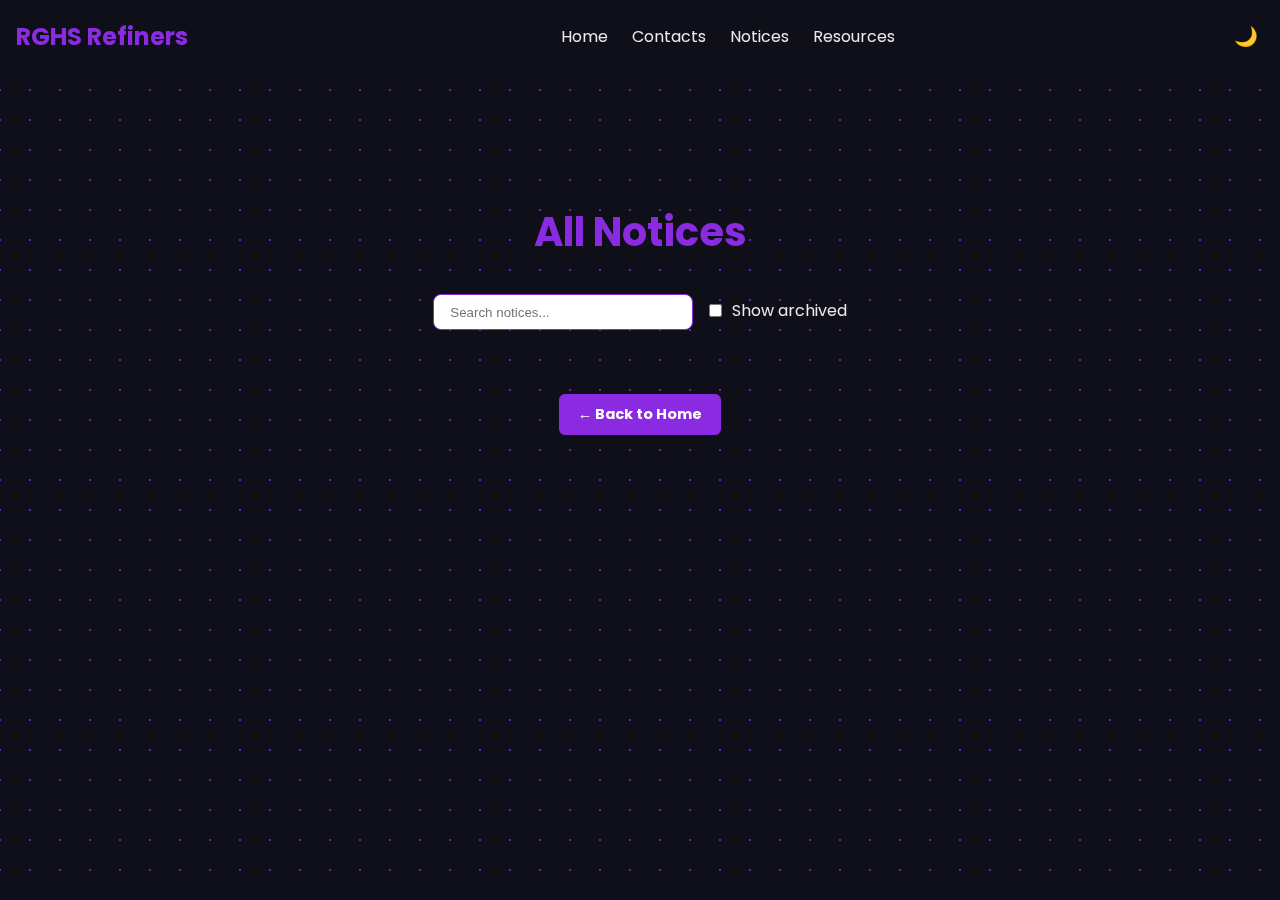
<file: notices.html>
<!DOCTYPE html>
<html lang="en">
<head>
  <meta charset="utf-8"/>
  <meta name="viewport" content="width=device-width, initial-scale=1.0"/>
  <title>All Notices - RGHS Refiners</title>
  <link rel="stylesheet" href="style.css"/>
  <link rel="preconnect" href="https://fonts.googleapis.com"/>
  <link rel="preconnect" href="https://fonts.gstatic.com" crossorigin="true"/>
  <link href="https://fonts.googleapis.com/css2?family=Poppins:wght@300;400;600;700&display=swap" rel="stylesheet"/>
  <link rel="shortcut icon" href="images/Website/RGHS_Refiners_Logo_favicon.png" type="image/x-icon"/>
</head>
<body>
  <canvas id="dotmatrix"></canvas>

  <header>
    <nav>
      <div class="logo">RGHS Refiners</div>
      <ul class="nav-links">
        <li><a href="index.html">Home</a></li>
        <li><a href="index.html#contacts">Contacts</a></li>
        <li><a href="notices.html">Notices</a></li>
        <li><a href="index.html#resources">Resources</a></li>
      </ul>
      <button id="mode-toggle">🌙</button>
    </nav>
  </header>

  <main>
    <section class="notices">
      <h2>All Notices</h2>

      <!-- Simple toolbar -->
      <div class="notice-controls" style="margin-bottom:1rem;">
        <input id="notice-q" type="search" placeholder="Search notices..." style="padding:.6rem 1rem;border-radius:8px;border:1px solid var(--accent);max-width:260px;width:100%;"/>
        <label style="margin-left:.5rem;display:inline-flex;align-items:center;gap:.4rem;">
          <input type="checkbox" id="toggle-archived"/> Show archived
        </label>
      </div>

      <div id="all-notice-list" class="notice-list"></div>

      <div class="notice-controls" style="margin-top:2rem;">
        <a class="download-btn" href="index.html">← Back to Home</a>
      </div>
    </section>
  </main>

  <script src="script.js"></script>
</body>
</html>
</file>
<file: style.css>
/* VARIABLES & BASE */
:root {
  --bg-color: #0f0f1a;
  --text-color: #eaeaea;
  --accent: #8a2be2;
  --nav-bg: rgba(15, 15, 26, 0.9);
}

body.light {
  --bg-color: #ffffff;
  --text-color: #111111;
  --nav-bg: rgba(255, 255, 255, 0.9);
}

body {
  margin: 0;
  font-family: 'Poppins', sans-serif;
  background-color: var(--bg-color);
  color: var(--text-color);
  overflow-x: hidden;
}

canvas#dotmatrix {
  position: fixed;
  top: 0;
  left: 0;
  z-index: -1;
}

/* LAYOUT & NAVIGATION */
header {
  position: sticky;
  top: 0;
  background-color: var(--nav-bg);
  padding: 0.5rem 1rem;
  display: flex;
  justify-content: space-between;
  align-items: center;
  z-index: 10;
  backdrop-filter: blur(8px);
}

nav {
  display: flex;
  justify-content: space-between;
  align-items: center;
  width: 100%;
}

.logo {
  font-size: 1.5rem;
  font-weight: bold;
  color: var(--accent);
}

.nav-links {
  list-style: none;
  display: flex;
  gap: 1.5rem;
}

.nav-links a {
  text-decoration: none;
  color: var(--text-color);
  transition: color 0.2s;
}

.nav-links a:hover {
  color: var(--accent);
}

#mode-toggle {
  background: none;
  border: none;
  font-size: 1.2rem;
  cursor: pointer;
  color: var(--text-color);
}

/* INTRO SECTION */
.intro {
  max-width: 800px;
  margin: 10rem auto;
  text-align: center;
  padding: 2rem;
}

.intro h1 {
  font-size: 3rem;
  margin-bottom: 1rem;
  color: var(--accent);
}

.intro p {
  font-size: 1.2rem;
  opacity: 0.8;
}

/* CONTACTS */
.contacts {
  max-width: 1100px;
  margin: 4rem auto;
  padding: 2rem;
  text-align: center;
}

.contacts h2 {
  font-size: 2.5rem;
  color: var(--accent);
  margin-bottom: 2rem;
}

.contact-grid {
  display: grid;
  grid-template-columns: repeat(auto-fit, minmax(240px, 1fr));
  gap: 2rem;
}

.contact-card {
  display: flex;
  flex-direction: column;
  align-items: center;
  background-color: rgba(30, 30, 50, 0.9);
  border: 1px solid var(--accent);
  border-radius: 16px;
  padding: 2rem 1.5rem;
  box-shadow: 0 0 20px rgba(138, 43, 226, 0.3);
  transition: transform 0.3s ease;
  text-align: center;
  backdrop-filter: blur(4px);
}

.contact-card:hover {
  transform: translateY(-6px);
}

.contact-card .avatar {
  width: 160px;
  height: 160px;
  object-fit: cover;
  border-radius: 16px;
  margin-bottom: 1rem;
  border: 2px solid var(--accent);
  box-shadow: 0 0 10px rgba(138, 43, 226, 0.4);
}

.contact-card h3 {
  margin: 0.5rem 0;
}

.contact-card p {
  font-size: 0.9rem;
  opacity: 0.7;
}

.contact-card .extra-info {
  margin-top: 1rem;
  font-size: 0.9rem;
  color: #ccc;
}

.contact-card .extra-info.hidden {
  display: none;
}

.contact-card .toggle-info {
  margin-top: 0.8rem;
  padding: 0.4rem 0.8rem;
  background-color: var(--accent);
  color: white;
  border: none;
  border-radius: 5px;
  cursor: pointer;
  font-size: 0.8rem;
  transition: 0.2s;
}

.contact-card .toggle-info:hover {
  background-color: #a355ff;
}

/* Light mode tweaks */
body.light .contact-card {
  background-color: #ffffff;
  border-color: #ccc;
  box-shadow: 0 0 12px rgba(0, 0, 0, 0.1);
}

body.light .contact-card .extra-info {
  color: #111111;
}

/* Social Icons */
.social-icons,
.social-links {
  margin-top: 1rem;
  display: flex;
  justify-content: center;
  gap: 1rem;
}

.social-icons a,
.social-links a {
  font-size: 1.4rem;
  color: var(--accent);
  transition: transform 0.2s ease, color 0.2s ease;
}

.social-icons a:hover,
.social-links a:hover {
  transform: scale(1.3);
  color: #ffffff;
}

/* NOTICES */
.notices {
  max-width: 1000px;
  margin: 4rem auto;
  padding: 2rem;
  text-align: center;
}

.notices h2 {
  font-size: 2.5rem;
  color: var(--accent);
  margin-bottom: 2rem;
}

.notice-list {
  display: flex;
  flex-direction: column;
  gap: 1.5rem;
}

.notice-card {
  position: relative;
  background-color: rgba(40, 40, 60, 0.9);
  padding: 1.5rem;
  border-left: 4px solid var(--accent);
  border-radius: 10px;
  box-shadow: 0 0 10px rgba(138, 43, 226, 0.15);
  text-align: left;
  transition: all 0.3s ease;
}

.notice-card h3 {
  margin-top: 0;
  margin-bottom: 0.5rem;
}

.notice-card p {
  margin: 0.5rem 0 0.8rem 0;
  font-size: 1rem;
  opacity: 0.9;
}

.notice-date {
  font-size: 0.8rem;
  color: var(--accent);
}

.notice-card .full-desc {
  margin-top: 1rem;
  color: #ccc;
}

.notice-card .full-desc.hidden {
  display: none;
}

.notice-card .toggle-full {
  margin-top: 1rem;
  padding: 0.4rem 0.8rem;
  font-size: 0.8rem;
  background: var(--accent);
  border: none;
  border-radius: 4px;
  color: white;
  cursor: pointer;
}

.notice-card .toggle-full:hover {
  background: #a355ff;
}

.notice-controls {
  margin-top: 2rem;
  text-align: center;
}

.notice-controls button {
  margin: 0.5rem;
  padding: 0.6rem 1.2rem;
  background: var(--accent);
  color: white;
  border: none;
  border-radius: 6px;
  cursor: pointer;
  font-weight: bold;
}

.notice-controls button:hover {
  background-color: #a355ff;
}

/* Light mode tweaks */
body.light .notice-card {
  background-color: #f4f4f4;
  color: #222;
}

body.light .notice-card .full-desc {
  color: #333333;
}

/* RESOURCES */
.resources {
  max-width: 1000px;
  margin: 4rem auto;
  padding: 2rem;
  text-align: center;
}

.resources h2 {
  font-size: 2.5rem;
  color: var(--accent);
  margin-bottom: 2rem;
}

.resource-grid {
  display: grid;
  grid-template-columns: repeat(auto-fit, minmax(220px, 1fr));
  gap: 2rem;
  margin-top: 2rem;
}

.resource-card {
  background-color: rgba(40, 40, 60, 0.9);
  border-left: 4px solid var(--accent);
  padding: 1.5rem;
  border-radius: 12px;
  text-align: center;
  transition: 0.3s ease;
  box-shadow: 0 0 12px rgba(138, 43, 226, 0.2);
}

.resource-card:hover {
  transform: translateY(-5px);
  box-shadow: 0 0 15px rgba(155, 93, 229, 0.3);
}

.resource-card .icon {
  font-size: 2rem;
  color: var(--accent);
  margin-bottom: 0.8rem;
}

.resource-card .button {
  display: inline-block;
  margin-top: 1rem;
  padding: 0.5rem 1rem;
  background: var(--accent);
  color: white;
  text-decoration: none;
  border-radius: 8px;
  font-weight: bold;
  font-size: 0.9rem;
  transition: 0.2s ease;
}

.resource-card .button:hover {
  background: #7b3ae1;
}

/* Light mode tweaks */
body.light .resource-card {
  background: #ffffff;
  border: 1px solid rgba(106, 13, 173, 0.15);
  color: #333333;
  box-shadow: 0 0 10px rgba(106, 13, 173, 0.1);
}

body.light .resource-card:hover {
  box-shadow: 0 0 15px rgba(106, 13, 173, 0.2);
}

body.light .resource-card .icon {
  color: #6a0dad;
}

body.light .resource-card h3 {
  color: #333333;
}

body.light .resource-card p {
  color: #555555;
}

body.light .resource-card .button {
  background: #6a0dad;
  color: white;
}

body.light .resource-card .button:hover {
  background: #5a0b9a;
}

/* UTILITIES */
.download-btn {
  display: inline-block;
  margin-top: 1rem;
  padding: 0.6rem 1.2rem;
  background-color: var(--accent);
  color: white;
  border: none;
  border-radius: 6px;
  text-decoration: none;
  font-weight: bold;
  font-size: 0.9rem;
  transition: background-color 0.2s ease;
}

.download-btn:hover {
  background-color: #a355ff;
}

.section {
  padding: 4rem 2rem;
  background-color: rgba(20, 20, 30, 0.6);
  border-radius: 16px;
  margin: 3rem 0;
  box-shadow: 0 0 20px rgba(0,0,0,0.2);
}

body.light .section {
  background-color: rgba(240, 240, 245, 0.8);
}

.section-divider {
  height: 2px;
  width: 80%;
  margin: 4rem auto;
  border: none;
  background: linear-gradient(to right, transparent, var(--accent), transparent);
  opacity: 0.4;
}

/* MODAL / STARTUP INFO */
.startup-btn {
  margin-top: 2rem;
  padding: 1rem 2rem;
  background: linear-gradient(135deg, var(--accent), #a855f7);
  color: white;
  border: none;
  border-radius: 50px;
  font-size: 1.1rem;
  font-weight: bold;
  cursor: pointer;
  box-shadow: 0 4px 15px rgba(138, 43, 226, 0.3);
  transition: all 0.3s ease;
  display: inline-flex;
  align-items: center;
  gap: 0.5rem;
}

.startup-btn:hover {
  transform: translateY(-2px);
  box-shadow: 0 6px 20px rgba(138, 43, 226, 0.4);
  background: linear-gradient(135deg, #a855f7, var(--accent));
}

.startup-btn i {
  font-size: 1.2rem;
}

/* Modal Background */
.modal {
  display: none;
  position: fixed;
  z-index: 1000;
  left: 0;
  top: 0;
  width: 100%;
  height: 100%;
  background-color: rgba(0, 0, 0, 0.8);
  backdrop-filter: blur(5px);
  animation: fadeIn 0.3s ease;
}

@keyframes fadeIn {
  from { opacity: 0; }
  to { opacity: 1; }
}

.modal-content {
  background-color: var(--bg-color);
  margin: 2% auto;
  padding: 0;
  border: 2px solid var(--accent);
  border-radius: 20px;
  width: 90%;
  max-width: 800px;
  max-height: 90vh;
  overflow-y: auto;
  position: relative;
  box-shadow: 0 0 30px rgba(138, 43, 226, 0.5);
  animation: slideIn 0.4s ease;
}

@keyframes slideIn {
  from { transform: translateY(-50px); opacity: 0; }
  to { transform: translateY(0); opacity: 1; }
}

.modal-header {
  background: linear-gradient(135deg, var(--accent), #a855f7);
  color: white;
  padding: 1.5rem 2rem;
  border-radius: 18px 18px 0 0;
  text-align: center;
}

.modal-header h2 {
  margin: 0;
  font-size: 1.8rem;
  display: flex;
  align-items: center;
  justify-content: center;
  gap: 0.5rem;
}

.close-modal {
  color: white;
  float: right;
  font-size: 2rem;
  font-weight: bold;
  cursor: pointer;
  position: absolute;
  top: 1rem;
  right: 1.5rem;
  transition: color 0.2s;
}

.close-modal:hover {
  color: #ffcccc;
}

.modal-body {
  padding: 2rem;
  color: var(--text-color);
}

.info-section {
  margin-bottom: 2.5rem;
  padding: 1.5rem;
  background: rgba(255, 255, 255, 0.03);
  border-radius: 12px;
  border-left: 4px solid var(--accent);
}

.info-section h3 {
  color: var(--accent);
  margin-top: 0;
  margin-bottom: 1rem;
  font-size: 1.3rem;
  display: flex;
  align-items: center;
  gap: 0.5rem;
}

.info-section p,
.info-section li {
  line-height: 1.6;
  opacity: 0.9;
}

.info-section ul {
  padding-left: 0;
  list-style: none;
}

.info-section li {
  margin-bottom: 0.5rem;
  padding-left: 0.5rem;
}

.highlight-grid {
  display: grid;
  grid-template-columns: repeat(auto-fit, minmax(200px, 1fr));
  gap: 1rem;
  margin-top: 1rem;
}

.highlight-card {
  background: rgba(138, 43, 226, 0.1);
  padding: 1.5rem;
  border-radius: 10px;
  text-align: center;
  border: 1px solid rgba(138, 43, 226, 0.2);
  transition: transform 0.2s;
}

.highlight-card:hover {
  transform: translateY(-3px);
}

.highlight-card i {
  font-size: 2rem;
  color: var(--accent);
  margin-bottom: 0.5rem;
}

.highlight-card h4 {
  margin: 0.5rem 0;
  color: var(--accent);
}

.highlight-card p {
  font-size: 0.9rem;
  opacity: 0.8;
  margin: 0;
}

.image-gallery {
  display: grid;
  grid-template-columns: repeat(auto-fit, minmax(150px, 1fr));
  gap: 1rem;
  margin-top: 1rem;
}

.gallery-img {
  width: 100%;
  height: 120px;
  object-fit: cover;
  border-radius: 8px;
  border: 2px solid var(--accent);
  cursor: pointer;
  transition: transform 0.2s;
}

.gallery-img:hover {
  transform: scale(1.05);
}

.update-item {
  display: flex;
  align-items: flex-start;
  gap: 1rem;
  margin-bottom: 1rem;
  padding: 1rem;
  background: rgba(138, 43, 226, 0.05);
  border-radius: 8px;
}

.update-date {
  background: var(--accent);
  color: white;
  padding: 0.3rem 0.8rem;
  border-radius: 20px;
  font-size: 0.8rem;
  font-weight: bold;
  white-space: nowrap;
}

.update-item p {
  margin: 0;
  flex: 1;
}

.cta-section {
  background: linear-gradient(135deg, rgba(138, 43, 226, 0.1), rgba(168, 85, 247, 0.1));
  border-left: 4px solid var(--accent);
  text-align: center;
}

.cta-btn {
  background: var(--accent);
  color: white;
  border: none;
  padding: 0.8rem 1.5rem;
  border-radius: 25px;
  font-weight: bold;
  cursor: pointer;
  margin-top: 1rem;
  transition: all 0.2s;
  display: inline-flex;
  align-items: center;
  gap: 0.5rem;
}

.cta-btn:hover {
  background: #a855f7;
  transform: translateY(-2px);
}

/* Light mode tweaks */
body.light .modal-content {
  background-color: #ffffff;
  border-color: #6a0dad;
}

body.light .info-section {
  background: rgba(106, 13, 173, 0.05);
}

body.light .highlight-card {
  background: rgba(106, 13, 173, 0.08);
  border-color: rgba(106, 13, 173, 0.2);
}

body.light .update-item {
  background: rgba(106, 13, 173, 0.05);
}

/* RESPONSIVE */
@media (max-width: 768px) {
  header {
    padding: 0.5rem 1rem;
  }

  nav { position: relative; }
  .logo { font-size: 1.2rem; }

  .nav-links {
    display: none;
    flex-direction: column;
    position: absolute;
    top: 100%;
    left: 0;
    right: 0;
    background-color: var(--nav-bg);
    backdrop-filter: blur(8px);
    padding: 1rem;
    border-top: 1px solid var(--accent);
    z-index: 100;
  }

  .nav-links.active { display: flex; }

  .hamburger {
    display: block;
    background: none;
    border: none;
    color: var(--text-color);
    font-size: 1.5rem;
    cursor: pointer;
    padding: 0.2rem;
  }

  .intro { margin: 2rem auto; padding: 1rem; }
  .intro h1 { font-size: 2rem; }

  .contact-grid { grid-template-columns: 1fr; gap: 1rem; }
  .contact-card .avatar { width: 120px; height: 120px; }

  .contacts h2,
  .notices h2,
  .resources h2 { font-size: 2rem; }

  .modal-content {
    width: 95%;
    margin: 1% auto;
    max-height: 95vh;
  }
  .modal-body { padding: 1rem; }
  .info-section { padding: 1rem; }
  .highlight-grid { grid-template-columns: 1fr; }
  .startup-btn { padding: 0.8rem 1.5rem; font-size: 1rem; }
  .update-item { flex-direction: column; gap: 0.5rem; }
  .update-date { align-self: flex-start; }
}
</file>
